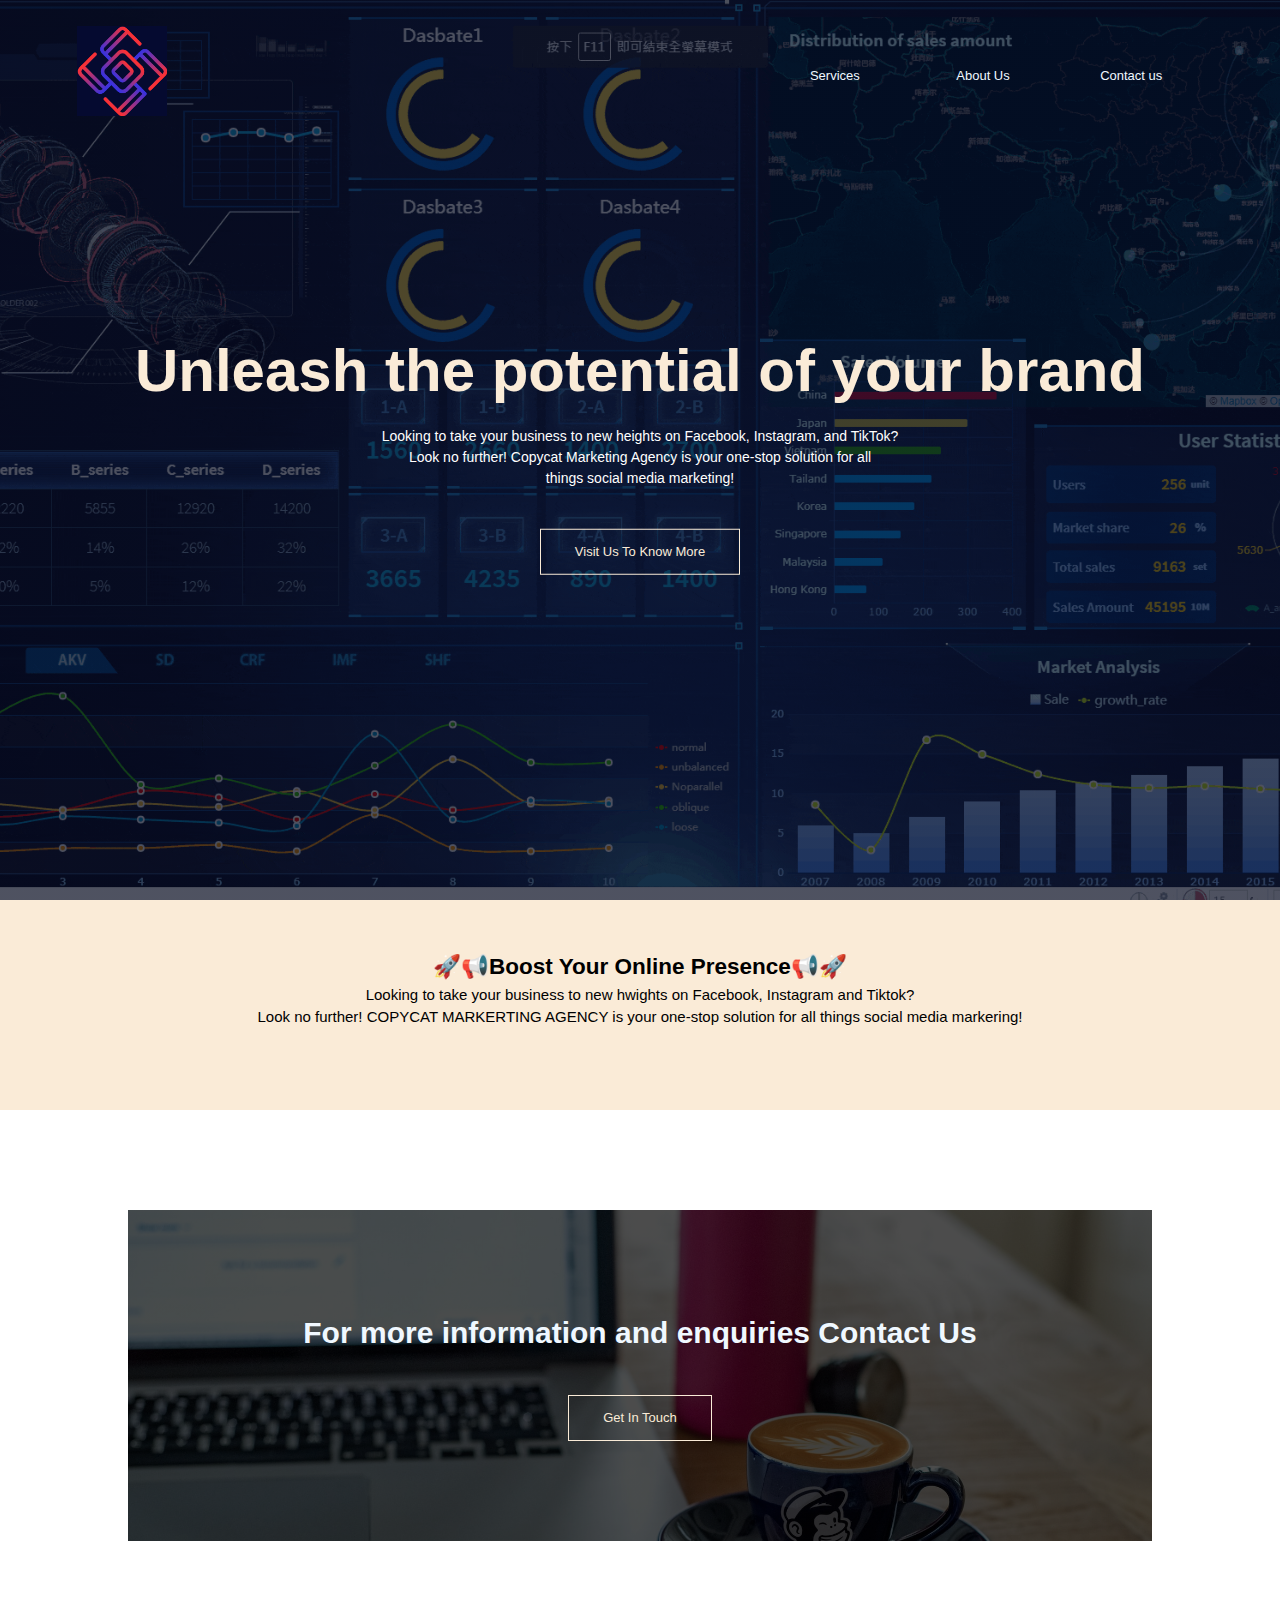
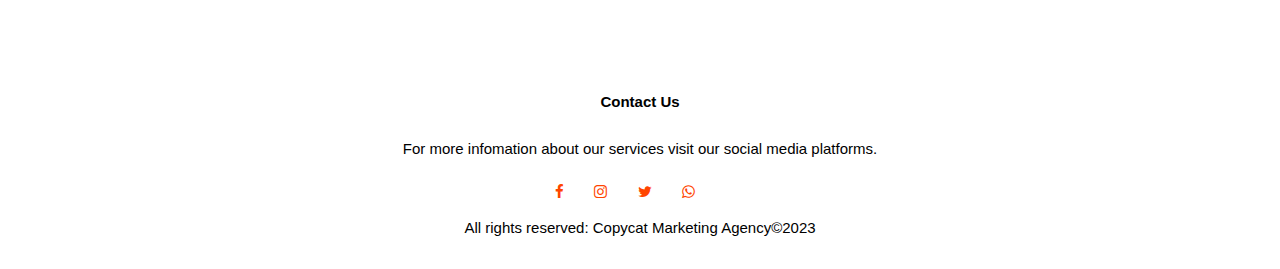
<file: index.html>
<!DOCTYPE html>
<html>
    <head>
        <meta name="view" content="width=device-width, initial-scale=1.0">
        <title>Copycat Markerting Agency</title>
        <link rel="stylesheet" href="style.css">
        <link rel="stylesheet" href="https://stackpath.bootstrapcdn.com/font-awesome/4.7.0/css/font-awesome.min.css">
    </head>
    <body>
    <!---------- Header --------->
        <section class="header">
            <nav>
                <a href="index.html"><img src="img/Logo3.png"></a>
                <div class="nav-links" id="navLinks">
                    <ul>
                        <li class="current"><a href="services.html">Services</a></li>
                        <li><a href="about.html">About Us</a></li>
                        <li><a href="#footer">Contact us</a></li>
                    </ul>
                </div>
            </nav>
            
            <div class="text">
                <h1>Unleash the potential of your brand</h1>
                <p>Looking to take your business to new heights on Facebook, Instagram, and TikTok? <br>Look no further! Copycat Marketing Agency is your one-stop solution for all <br>things social media marketing!</p>
                <a href="services.html" class="hero_btn">Visit Us To Know More</a>
            </div>    
        </section>

<!----------- Search Books ----------->
          <section class="search">
            <div class="search_bar">
                <h2>🚀📢Boost Your Online Presence📢🚀</h2>
                <p>Looking to take your business to new hwights on Facebook, Instagram and Tiktok? <br>Look no further! COPYCAT MARKERTING AGENCY is your one-stop solution for all things social media markering!</p>
            </div>
        </section>
                 
<!---------- Contact to Action ---------->
        <section class="cta">
            <h1>For more information and enquiries Contact Us</h1>
            <a href="whatsapp://send?phone=263771073713" class="hero_btn">Get In Touch</a>
        </section>
        
<!---------- Footer ---------->                
        <section class="footer" id="footer">
            <h4>Contact Us</h4>
            <p>For more infomation about our services visit our social media platforms.</p>
            <div class="icons">
                <a href="https://www.facebook.com/profile.php?id=100095189350799" target="_blank"><i class="fa fa-facebook"></i></a>
                <i class="fa fa-instagram"></i>
                <i class="fa fa-twitter"></i>
                <i class="fa fa-whatsapp"></i>
                <i class="fa fa-call"></i>
            </div>
            <p>All rights reserved&#58; Copycat Marketing Agency&copy;2023</p>
        </section>
        
        
  <!---------- JavaScript ----------->  
        <!---------- Toggle Menu ----------->
        <script>
            var navLinks = document.getElementById("navLinks")
            
            function showMenu(){
                navLinks.style.right="0";
            }
            function hideMenu(){
                navLinks.style.right="-200px";
            }
        </script>
        
    </body>
</html>
</file>
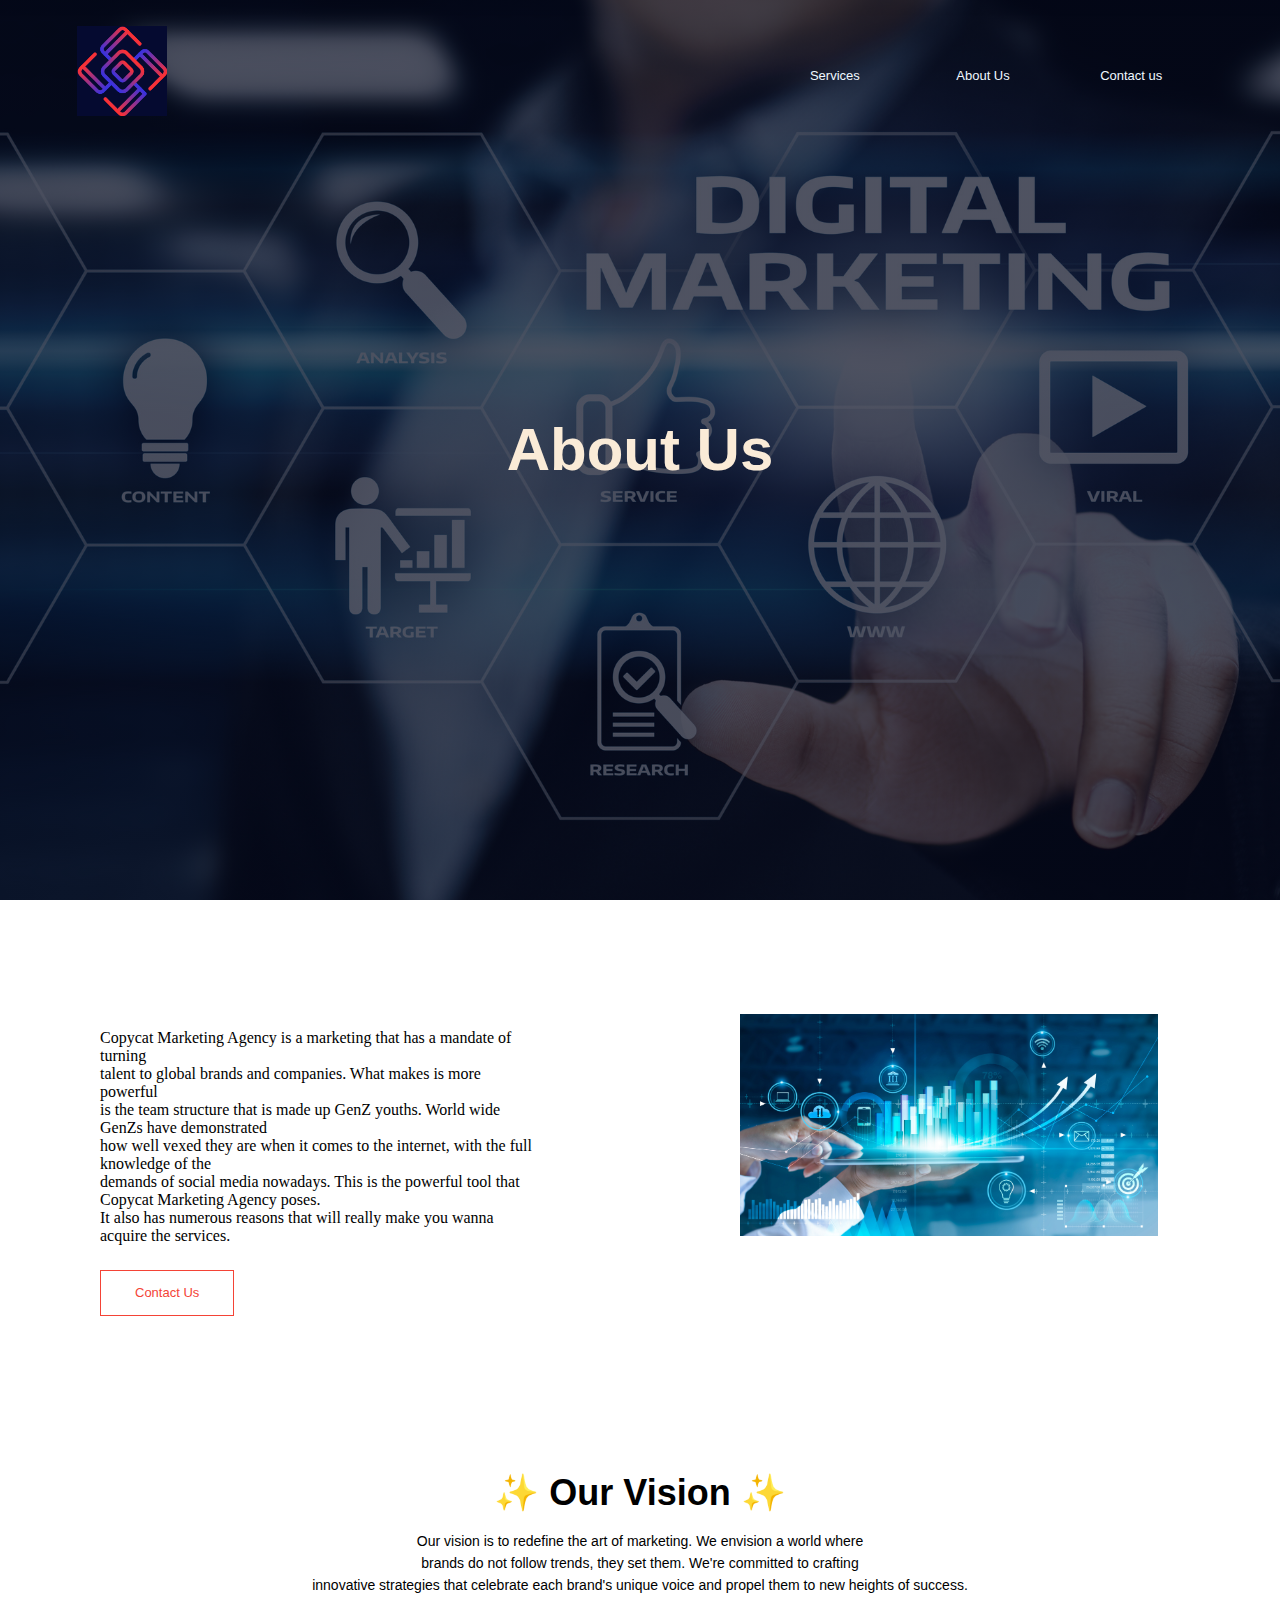
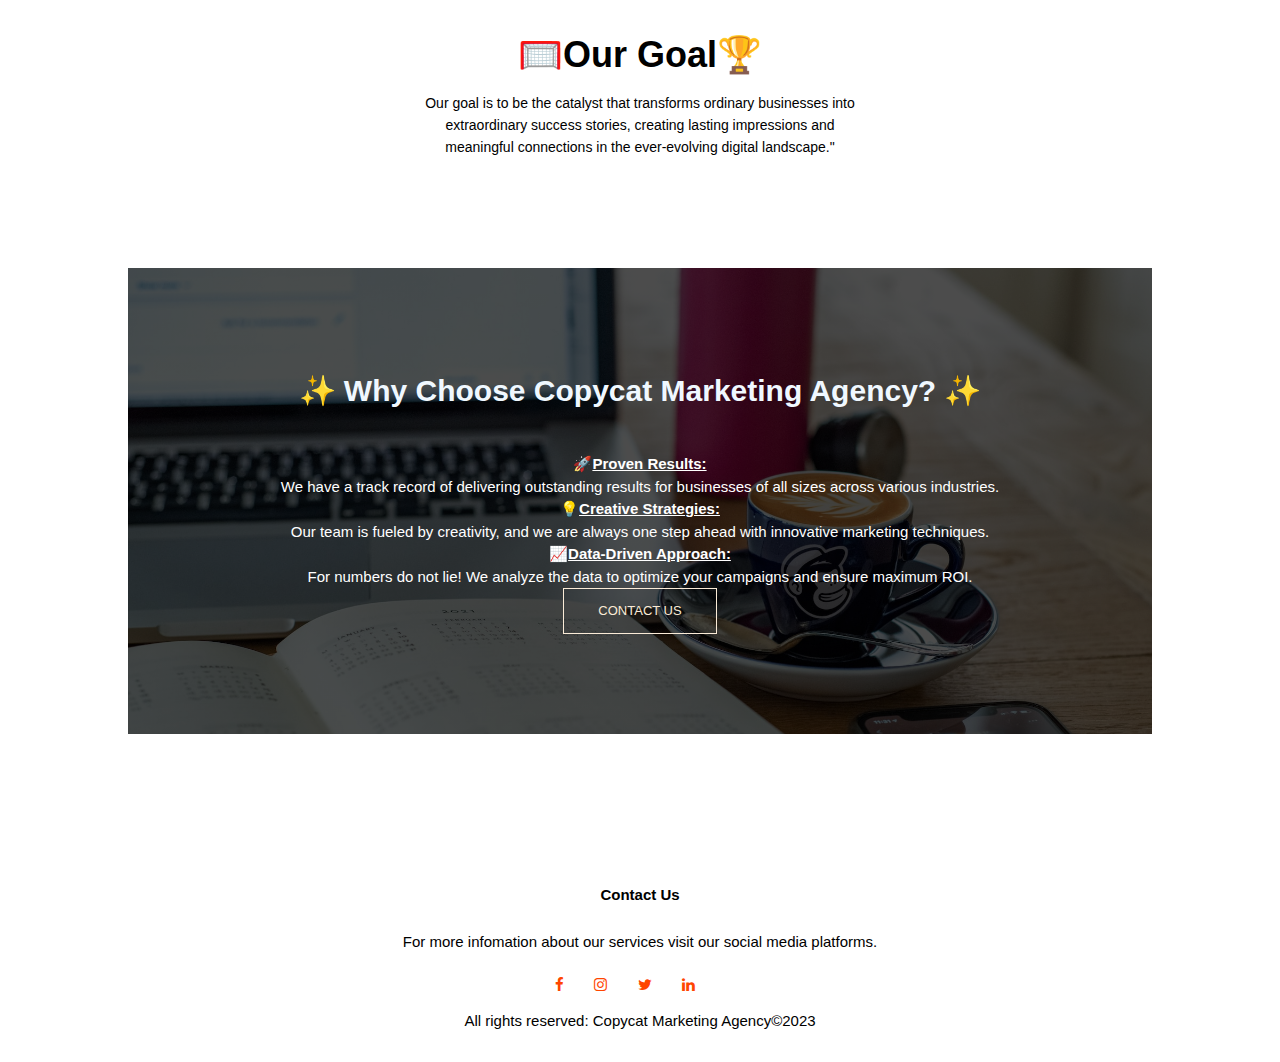
<file: about.html>
<!DOCTYPE html>
<html>
    <head>
        <meta name="view" content="width=device-width, initial-scale=1.0">
        <title>Copycat Markerting Agency</title>
        <link rel="stylesheet" href="style.css">
        <link rel="stylesheet" href="https://stackpath.bootstrapcdn.com/font-awesome/4.7.0/css/font-awesome.min.css">
    </head>
    <body>
    <!---------- Header --------->
    <section class="header_about">
        <nav>
            <a href="index.html"><img src="img/Logo3.png"></a>
            <div class="nav-links" id="navLinks">
                <ul>
                    <li class="current"><a href="services.html">Services</a></li>
                    <li><a href="about.html">About Us</a></li>
                    <li><a href="#footer">Contact us</a></li>
                </ul>
            </div>

            <div class="text">
                <h1>About Us</h1>
            </div>
        </nav> 

    </section>

    <!---------- about us content -------->    
    <section class="us">
        <div class="row">
            <div class="about-col">
                <h1></h1>
                <p>Copycat Marketing Agency is a marketing that has a mandate of turning <br>talent to global brands and companies. What makes is more powerful <br>is the team structure that is made up GenZ youths. World wide GenZs have demonstrated <br>how well vexed they are when it comes to the internet, with the full knowledge of the <br> demands of social media nowadays. This is the powerful tool that Copycat Marketing Agency poses. <br>It also has numerous reasons that will really make you wanna acquire the services. </p>
                
                <a href="whatsapp://send?phone=263771073713" class="hero_btn red-btn">Contact Us</a>
            </div>
            <div class="about-col">
                <img src="img/iStock-1150199386.jpg"><p>
            </div>
        </div>
    </section>

    <!---------- Vision --------->
    <section class="vis">
        <h1>✨ Our Vision ✨</h1>
        <p>Our vision is to redefine the art of marketing. We envision a world where <br>brands do not follow trends, they set them. We're committed to crafting <br>innovative strategies that celebrate each brand's unique voice and propel them to new heights of success.</p><br>

        <h1>🥅Our Goal🏆</h1>
        <p>Our goal is to be the catalyst that transforms ordinary businesses into <br>extraordinary success stories, creating lasting impressions and <br>meaningful connections in the ever-evolving digital landscape."</p>
    </section>

    <!---------- Why us ---------->
    <section class="cta">
        <div class="choice">
            <h1>✨ Why Choose Copycat Marketing Agency? ✨</h1>
            <p>
                <ul>
                    <p>
                        <ul>
                        <li>🚀<u><b>Proven Results:</b></u> <br>We have a track record of delivering outstanding results for businesses of all sizes across various industries. <br></li>
                        <li>💡<u><b>Creative Strategies:</b></u> <br>Our team is fueled by creativity, and we are always one step ahead with innovative marketing techniques. <br></li>
                        <li>📈<u><b>Data-Driven Approach:</b></u> <br>For numbers do not lie! We analyze the data to optimize your campaigns and ensure maximum ROI. <br></li>
                        </ul>
                    </p>
                </ul>
            </p>
            <a href="whatsapp://send?phone=263771073713" class="hero_btn">CONTACT US</a>
        </div>
    </section>

<!---------- Footer ---------->                
        <section class="footer" id="footer">
            <h4>Contact Us</h4>
            <p>For more infomation about our services visit our social media platforms.</p>
            <div class="icons">
                <a href="https://www.facebook.com/profile.php?id=100095189350799" target="_blank"><i class="fa fa-facebook"></i></a>
                <i class="fa fa-instagram"></i>
                <i class="fa fa-twitter"></i>
                <i class="fa fa-linkedin"></i>
                <i class="fa fa-call"></i>
            </div>
            <p>All rights reserved&#58; Copycat Marketing Agency&copy;2023</p>
        </section>
        
        
  <!---------- JavaScript ----------->  
        <!---------- Toggle Menu ----------->
        <script>
            var navLinks = document.getElementById("navLinks")
            
            function showMenu(){
                navLinks.style.right="0";
            }
            function hideMenu(){
                navLinks.style.right="-200px";
            }
        </script>
        
    </body>
</html>
</file>
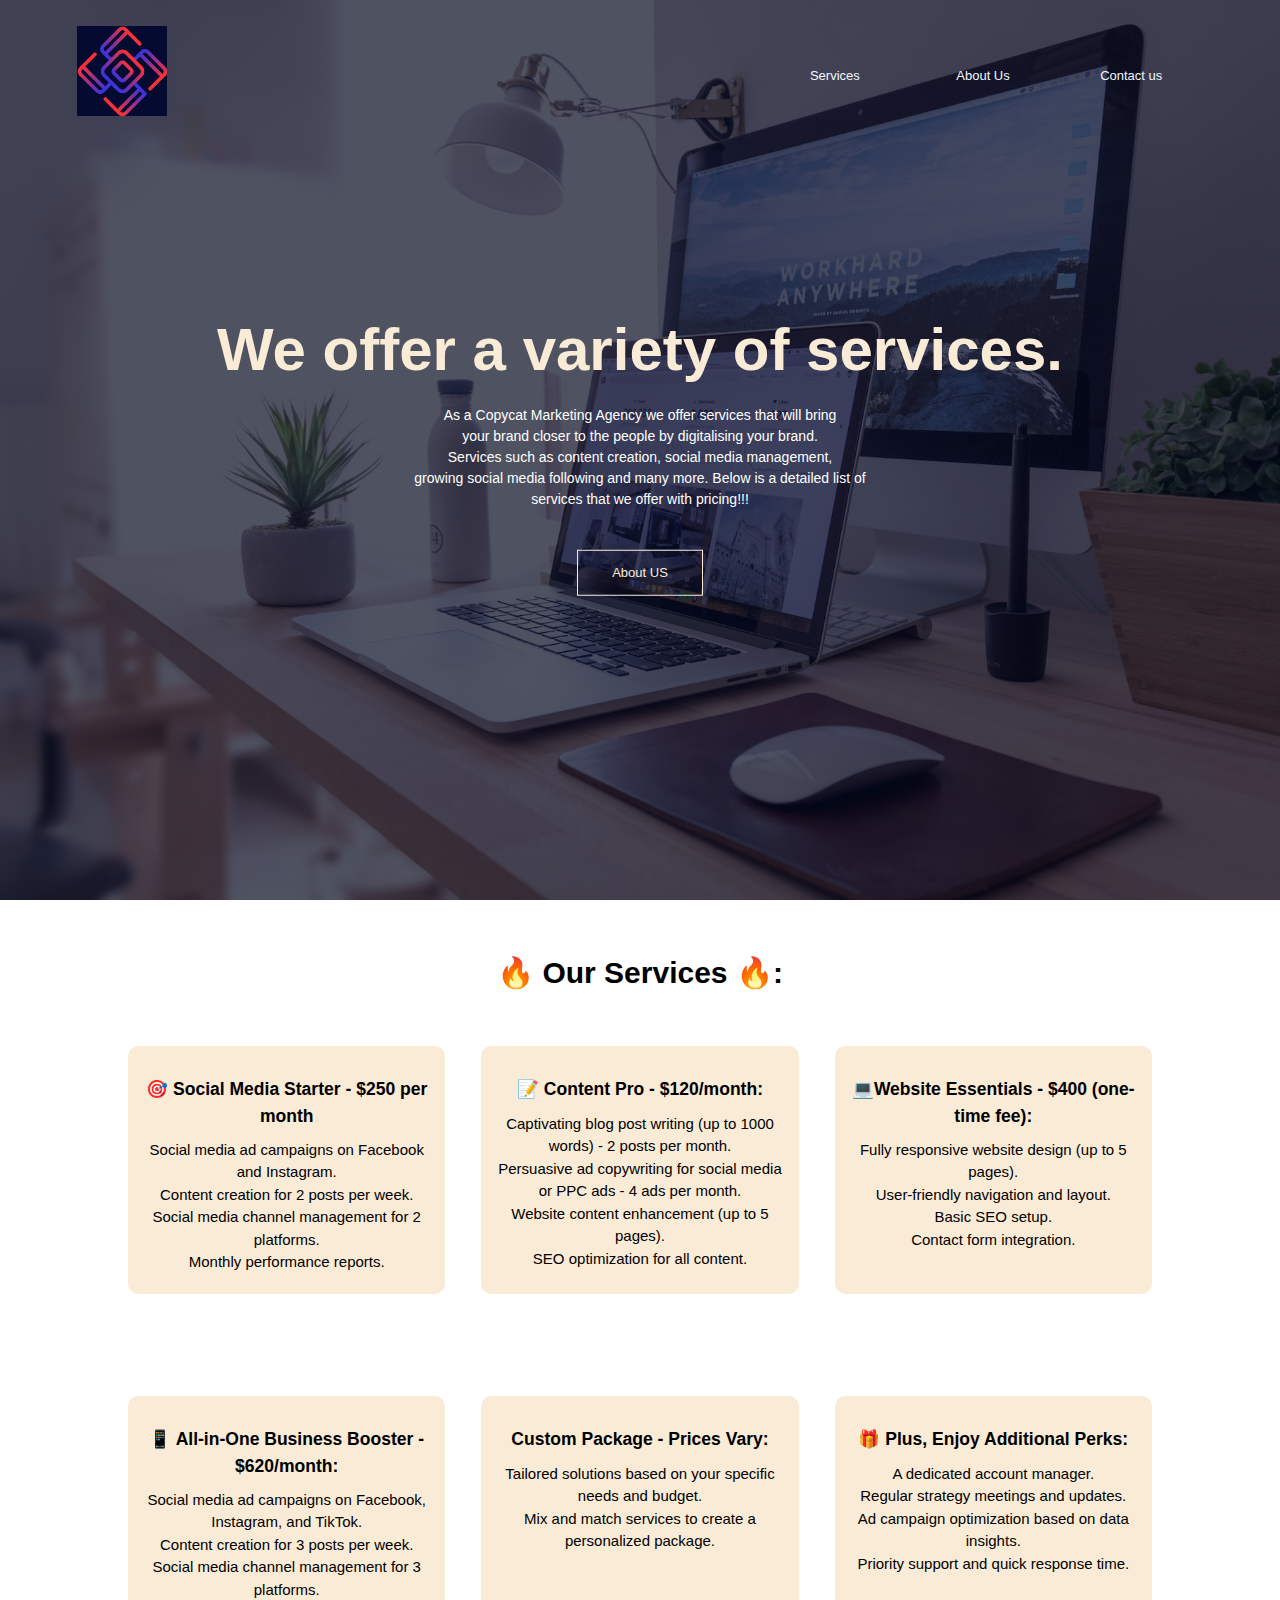
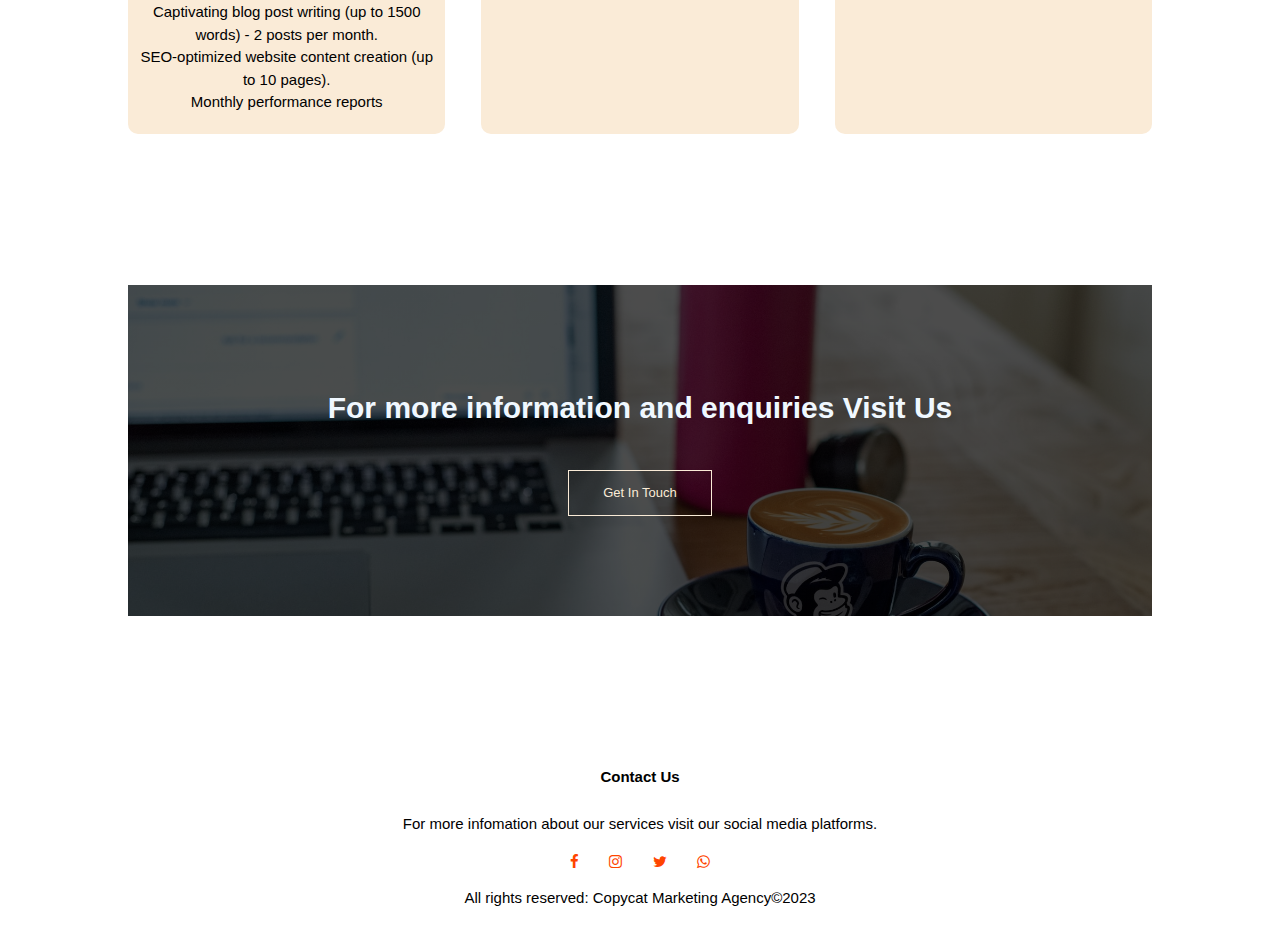
<file: services.html>
<!DOCTYPE html>
<html>
    <head>
        <meta name="view" content="width=device-width, initial-scale=1.0">
        <title>Copycat Markerting Agency</title>
        <link rel="stylesheet" href="style.css">
        <link rel="stylesheet" href="https://stackpath.bootstrapcdn.com/font-awesome/4.7.0/css/font-awesome.min.css">
    </head>
    <body>
    <!---------- Header --------->
        <section class="header_services">
            <nav>
                <a href="index.html"><img src="img/Logo3.png"></a>
                <div class="nav-links" id="navLinks">
                    <ul>
                        <li class="current"><a href="services.html">Services</a></li>
                        <li><a href="about.html">About Us</a></li>
                        <li><a href="#footer">Contact us</a></li>
                    </ul>
                </div>
            </nav>
            
            <div class="text">
                <h1>We offer a variety of services.</h1>
                <p>As a Copycat Marketing Agency we offer services that will bring <br> your brand closer to the people by digitalising your brand. <br> Services such as content creation, social media management,<br>  growing social media following and many more. Below is a detailed list of <br> services that we offer with pricing!!!</p>
                <a href="about.html" class="hero_btn">About US</a>
            </div>    
        </section>
        
            <!--------- Services Section ---------->
            <section class="services">
                <h1>🔥 Our Services 🔥:</h1>
                <p>
                
                <div class="row1">
                    <div class="course-col">
                        <h3>🎯 Social Media Starter - $250 per month</h3>
                        <p>
                          <ul>
                            <li>Social media ad campaigns on Facebook and Instagram.</li>
                            <li>Content creation for 2 posts per week.</li>
                            <li>Social media channel management for 2 platforms.</li>
                            <li>Monthly performance reports.</li>
                          </ul>
                        </p> 
                    </div>
                    
                    <div class="course-col"> 
                        <h3>📝 Content Pro - $120/month:</h3>
                        <p>
                            <ul>
                            <li>Captivating blog post writing (up to 1000 words) - 2 posts per month.</li>
                            <li>Persuasive ad copywriting for social media or PPC ads - 4 ads per month.</li>
                            <li>Website content enhancement (up to 5 pages).</li>
                            <li>SEO optimization for all content.</li>
                            </ul>
                        </p>  
                    </div>
                    
                    <div class="course-col">
                        <h3>💻Website Essentials - $400 (one-time fee):</h3>
                        <p>
                            <ul>
                            <li>Fully responsive website design (up to 5 pages).</li>
                            <li>User-friendly navigation and layout.</li>
                            <li>Basic SEO setup.</li>
                            <li>Contact form integration.</li>
                            </ul>
                        </p>
                    </div>
                </div>

                <div class="row2">
                    <div class="course-coll">
                        <h3>📱 All-in-One Business Booster - $620/month:</h3>
                        <p>
                            <ul>
                            <li>Social media ad campaigns on Facebook, Instagram, and TikTok.</li>
                            <li>Content creation for 3 posts per week.</li>
                            <li>Social media channel management for 3 platforms.</li>
                            <li>Captivating blog post writing (up to 1500 words) - 2 posts per month.</li>
                            <li>SEO-optimized website content creation (up to 10 pages).</li>
                            <li>Monthly performance reports</li>
                            </ul>
                        </p>
                    </div>

                    <div class="course-coll">
                        <h3>Custom Package - Prices Vary:</h3>
                        <p>
                            <ul>
                            <li>Tailored solutions based on your specific needs and budget.</li>
                            <li>Mix and match services to create a personalized package.</li>
                            </ul>
                        </p>
                    </div>

                    <div class="course-coll">
                        <h3>🎁 Plus, Enjoy Additional Perks:</h3>
                        <p>
                            <ul>
                            <li>A dedicated account manager.</li>
                            <li>Regular strategy meetings and updates.</li>
                            <li>Ad campaign optimization based on data insights.</li>
                            <li>Priority support and quick response time.</li>
                            </ul>
                        </p>
                    </div>
                </div>

            </section>
        
<!---------- Contact to Action ---------->
        <section class="cta">
            <h1>For more information and enquiries Visit Us</h1>
            <a href="whatsapp://send?phone=263771073713" class="hero_btn">Get In Touch</a>
        </section>
        
<!---------- Footer ---------->                
<section class="footer" id="footer">
    <h4>Contact Us</h4>
    <p>For more infomation about our services visit our social media platforms.</p>
    <div class="icons">
        <a href="https://www.facebook.com/profile.php?id=100095189350799" target="_blank"><i class="fa fa-facebook"></i></a>
        <i class="fa fa-instagram"></i>
        <i class="fa fa-twitter"></i>
        <i class="fa fa-whatsapp"></i>
       
    </div>
    <p>All rights reserved&#58; Copycat Marketing Agency&copy;2023</p>
</section>

        
        
  <!---------- JavaScript ----------->  
        <!---------- Toggle Menu ----------->
        <script>
            var navLinks = document.getElementById("navLinks")
            
            function showMenu(){
                navLinks.style.right="0";
            }
            function hideMenu(){
                navLinks.style.right="-200px";
            }
        </script>
        
    </body>
</html>
</file>
<file: style.css>
body{
    font: 15px/1.5  Arial, Helvetica, serif;
    padding: 0;
    margin: 0;
    background-color: #ffffff;
}
*{
    margin: 0;
    padding: 0;
}

/*---------- header and navigation ----------*/

.header{
    min-height: 100vh;
    width: 100%;
    background-image: linear-gradient(rgba(4,9,30,0.7),rgba(4,9,30,0.7)),url(img/2019051608A.gif);
    background-position: center;
    background-size: cover;
    position: relative;
}
        /*------------ Header Computing -------------*/
.header_services{
    min-height: 100vh;
    width: 100%;
    background-image: linear-gradient(rgba(4,9,30,0.7),rgba(4,9,30,0.7)),url(img/domenico-loia-hGV2TfOh0ns-unsplash.jpg);
    background-position: center;
    background-size: cover;
    position: relative;
}
        /*========== Header About =======*/
.header_about{
    min-height: 100vh;
    width: 100%;
    background-image: linear-gradient(rgba(4,9,30,0.7),rgba(4,9,30,0.7)),url(img/digital-marketing-company.jpeg);
    background-position: center;
    background-size: cover;
    position: relative;
}
nav{
    display: flex;
    padding: 2% 6%;
    justify-content: space-between;
    align-items: center;
}
nav img{
    width: 90px;
}
.nav-links ul li{
    list-style: none;
    display: inline-block;
    padding: 8px 12px;
    width: 120px;
    height: 20px;
    position: relative;
    text-align: center;
}
.nav-links ul li a{
    color: aliceblue;
    text-decoration: none;
    font-size: 13px;
    position: relative;
}
.nav-links ul li ul li{
    display: none;
}
.nav-links ul li::after{
    content: '';
    width: 0%;
    height: 2px;
    background: #f44336;
    display: block;
    margin: auto;
    transition: 0.5s;
}
.nav-links ul li:hover::after{
    width: 100%;
}

.text{
    width: 90%;
    color: #fff;
    position: absolute;
    top: 50%;
    left: 50%;
    transform: translate(-50%, -50%);
    text-align: center;
}
.text h1{
    font-size: 60px;
    color: antiquewhite;
}
.text p{
    font-size: 14px;
    margin: 10px 0 40px;
}
.hero_btn{
    display: inline-block;
    text-decoration: none;
    color: antiquewhite;
    border: 1px solid antiquewhite;
    padding: 12px 34px;
    font-size: 13px;
    background: transparent;
    position: relative;
    cursor: pointer;
}
.hero_btn:hover{
    border: 1px solid #f44336;
    background: #f44336;
    transition: 1s;
}
nav .fa{
    display: none;
}

/*---------- Vision -------------*/

.vis{
    width: 80%;
    margin: auto;
    text-align: center;
    padding-top: 100px;
}

.vis h1{
    font-size: 36px;
    font-weight: 600;
}
.vis p{
    color: black;
    font-size: 14px;
    font-weight: 300;
    line-height: 22px;
    padding: 10px;
}
.row{
    margin-top: 5%;
    display: flex;
    justify-content: space-between;
}
.row1{
    margin-top: 5%;
    display: flex;
    justify-content: space-between;
}
.row2{
    margin-top: 5%;
    display: flex;
    justify-content: space-between;
}
.course-col{
    flex-basis: 31%;
    background: antiquewhite;
    border-radius: 10px;
    margin-bottom: 5%;
    padding: 20px 12px;
    box-sizing: border-box;
    transition: 0.5s;
}
.course-col h3{
    text-align: center;
    font-weight: 600;
    margin: 10px 0;
}
.course-col:hover{
    box-shadow: 0 0 20px 0px rgba(0,0,0,0.2);
}
.course-col ul li{
    list-style-type: none;
}

.course-coll{
    flex-basis: 31%;
    background: antiquewhite;
    border-radius: 10px;
    margin-bottom: 5%;
    padding: 20px 12px;
    box-sizing: border-box;
    transition: 0.5s;
}
.course-coll h3{
    text-align: center;
    font-weight: 600;
    margin: 10px 0;
}
.course-coll:hover{
    box-shadow: 0 0 20px 0px rgba(0,0,0,0.2);
}
.course-coll ul li{
    list-style-type: none;
}
/*----------- Search Bar---------*/

.search{
    margin: auto;
    text-align: center;
    padding-top: 50px;
    padding-bottom: 25px;
    min-height: 15vh;
    width: 100%;
    background: antiquewhite;
}

.search_bar form{
    margin-top: 15px;
}
.search_bar input[type="text"]{
    padding: 4px;
    height: 40px;
    width: 350px;
    border-radius: 10px;
}
.button{
    height: 45px;
    background: #ac5151;
    border: 0;
    padding-left: 20px;
    padding-right: 20px;
    color: #ffffff;
    float: inherit;
}
.button:hover{
    background: #f44336;
    transition: 0.5s;
    border-radius: 10px;
}

/*------------- Services -------------*/

.services{
    width: 80%;
    margin: auto;
    text-align: center;
    padding-top: 50px;
}
.online-col{
    flex-basis: 32%;
    border-radius: 10px;
    margin-bottom: 30px;
    position: relative;
    overflow: hidden;
}
.online-col img{
    width: 100%;
    height: 75%;
    display: block;
}
.layer{
    background: transparent;
    height: 100%;
    width: 100%;
    position: absolute;
    top: 0;
    left: 0;
    transition: 0.5s; 
}
.layer:hover{
    background: rgba(250, 235, 215, 0.88);
}
.layer h3{
    width: 100%;
    font-weight: 500;
    color: black;
    font-size: 26px;
    bottom: 0;
    left: 50%;
    transform: translateX(-50%);
    position: absolute;
    opacity: 0;
    transition: 0.5s;
}
.layer:hover h3{
    bottom: 49%;
    opacity: 1;
}

/*------------- Testimonials ---------------*/

.cta{
    margin: 100px auto;
    width: 80%;
    background-image: linear-gradient(rgba(0,0,0,0.7),rgba(0,0,0,0.7)),url(img/mailchimp-lsdA8QpWN_A-unsplash.jpg);
    background-size: 100%;
    text-align: center;
    padding: 100px 0;
    color: white;
    text-align: center;
    justify-content: space-between;
}
.cta h1{
    color: aliceblue;
    margin-bottom: 40px;
    padding: 0;
}

/*------------- Footer ---------------*/

.footer{
    width: 100%;
    text-align: center;
    padding: 30px 0;
}
.footer h4{
    margin-bottom: 25px;
    margin-top: 20px;
    font-weight: 600;
}
.icons .fa{
    color: orangered;
    margin: 0 13px;
    cursor: pointer;
    padding: 18px 0;
}

/*------------ About Us Page -----------*/

.about-us{
    width: 80%;
    margin: auto;
    padding-top: 80px;
    padding-bottom: 50px;
}
.about-col{
    flex-basis: 48%;
    padding: 50px 100px;
}
.about-col img{
    width: 95%;
}
.about-col h1{
    padding-top: 0;
}
.about-col p{
    padding: 15px 0 25px;
    font: initial;
} 
 .red-btn{
    border: 1px solid  #f44336;
    background: transparent;
    color: #f44336;
}
.red-btn :hover{
    color: antiquewhite;
}

/*Making the website responsive to small screens*/

@media(max-width: 700px){
    .text h1{
        font-size: 20px;
        color: antiquewhite;
    }
    .text p{
        font-size: 10px;
        margin: 5px 0 30px;
    }
    .hero_btn{
        display: inline-block;
        text-decoration: none;
        color: antiquewhite;
        border: 1px solid antiquewhite;
        padding: 12px 34px;
        font-size: 13px;
        background: transparent;
        position: relative;
        cursor: pointer;
    }
    .nav-links ul li{
        display: block;
    }
    .nav-links{
        position: absolute;
        background: black;
        min-height: 100vh;
        width: 200px;
        top: 0;
        right: -200px;
        text-align: left;
        z-index: 2;
        transition: 1s;
        
    }
    nav .fa{
        display: block;
        color: antiquewhite;
        margin: 10px;
        font-size: 22px;
        cursor: pointer;
    }
    .nav-links{
        padding: 10px;
    }
    .row{
        flex-direction: column;
    }
    .row1{
        flex-direction: column;
    }
    .row2{
        flex-direction: column;
    }


    .cta h1{
        font-size: 24px;
    }
}
</file>
